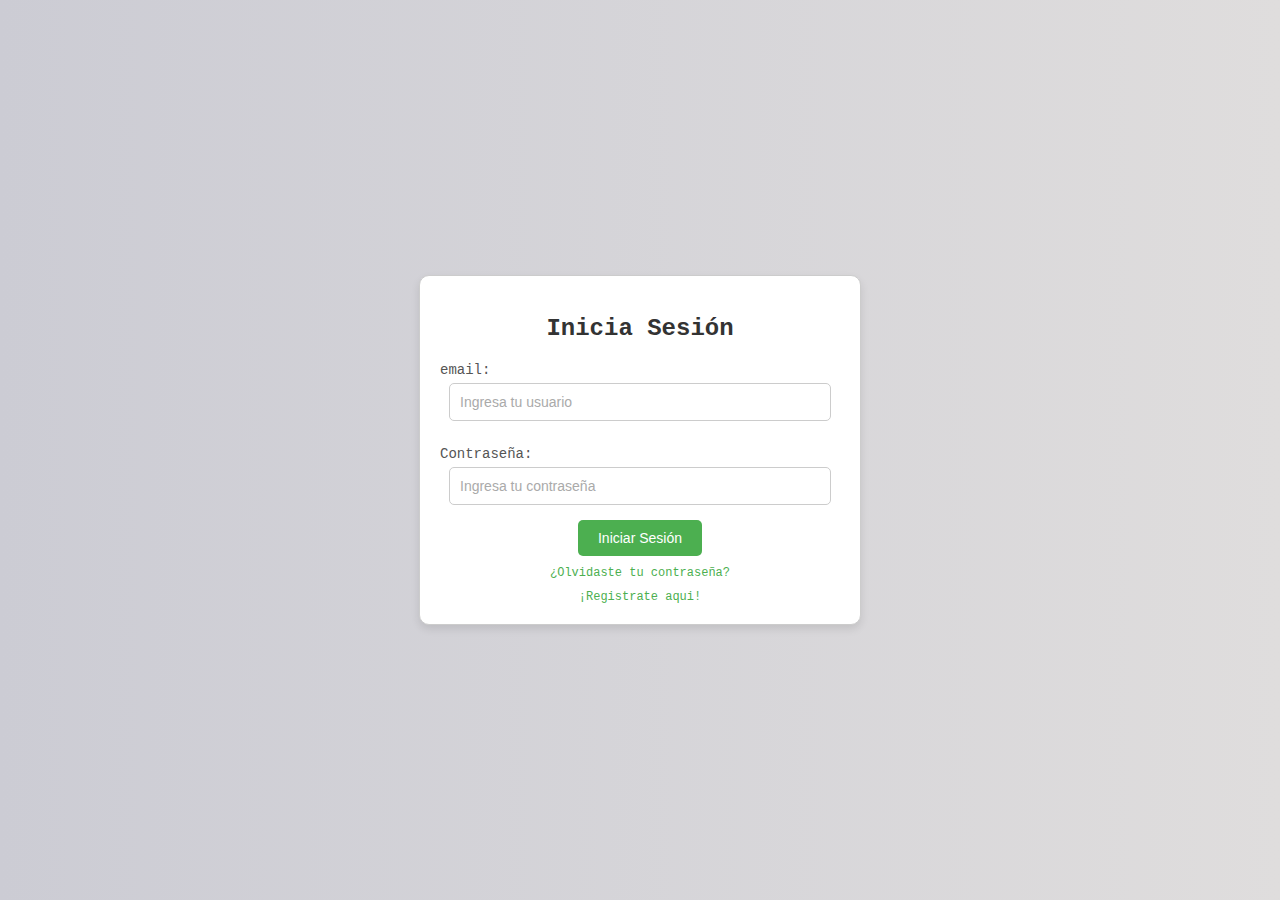
<file: index.html>
<!DOCTYPE html>
<html lang="en">
<head>
    <meta charset="UTF-8">
    <meta name="viewport" content="width=device-width, initial-scale=1.0">
    <title>Inicio de Sesión</title>
    <link rel="stylesheet" href="style.css">
</head>
<body>
    <div class="container-form">
        <h2>Inicia Sesión</h2>
        <form action="">
            <label for="Usuario">email:</label>
            <input type="email" id="email" placeholder="Ingresa tu usuario" required>
            
            <label for="Contraseña">Contraseña:</label>
            <input type="password" id="password" placeholder="Ingresa tu contraseña" required>
            
            <div class="form-actions">
                <input type="button" onclick="Usuario()" value="Iniciar Sesión" class="btn-green">
                <a href="#">¿Olvidaste tu contraseña?</a>
                <a href="registro.html">¡Registrate aqui!</a>
            </div>
        </form>
    </div>

    <script src="index.js"></script>
</body>
</html>
</file>
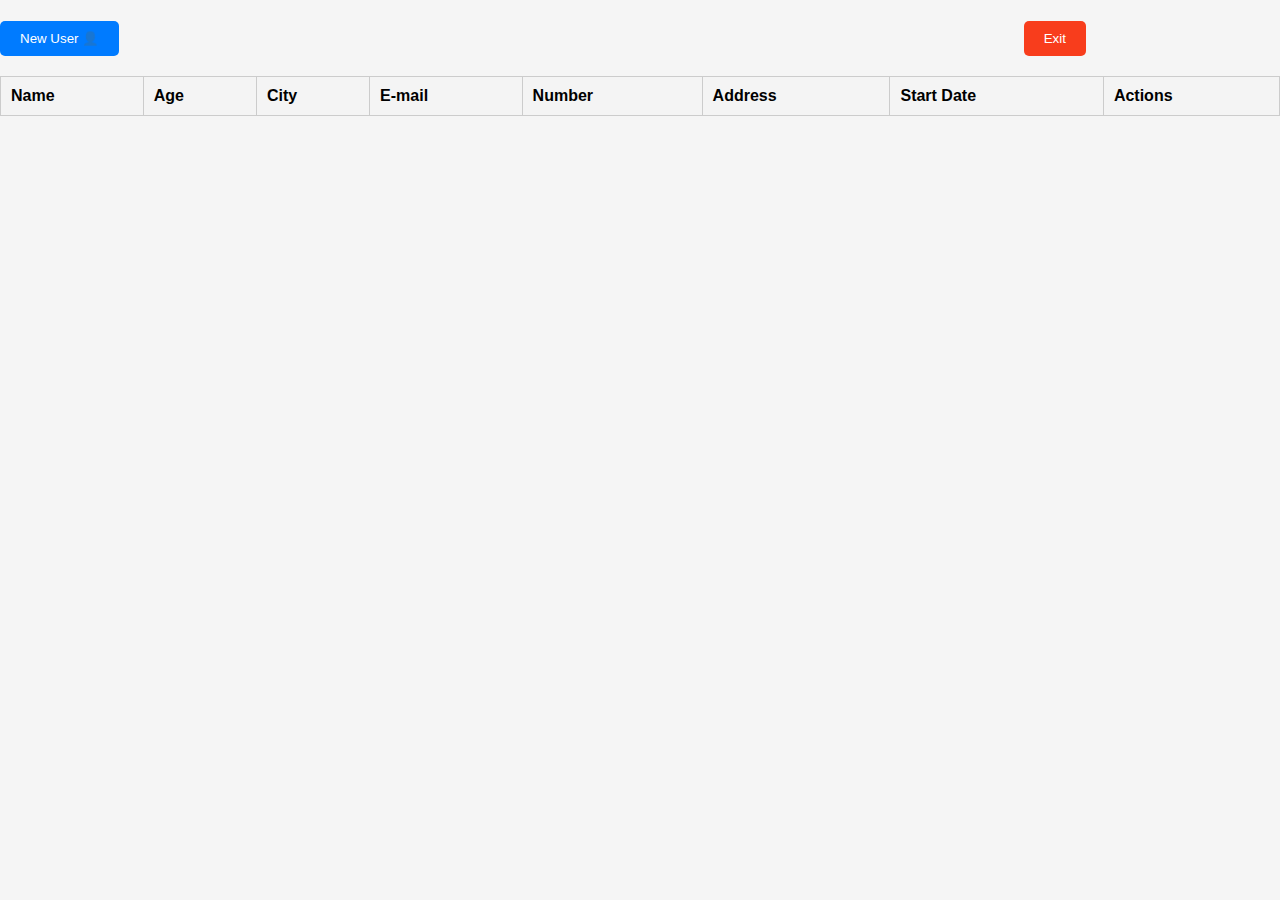
<file: modal.html>
<!DOCTYPE html>
<html lang="en">
  <head>
    <meta charset="UTF-8" />
    <meta name="viewport" content="width=device-width, initial-scale=1.0" />
    <title>Formulario Modal</title>
    <link rel="stylesheet" href="modal.css" />
  </head>
  <body>
    <h1 id="bienvenido"></h1>

    <button id="openModal" class="btn-primary">New User 👤</button>
    <button id="exitModal" class="btn-exit">Exit</button>

    <div id="modal" class="modal">
      <div class="modal-content">
        <span id="closeModal" class="close">&times;</span>
        <h2>Fill the Form</h2>
        <form>
          <div class="form-group">
            <label for="name">Name:</label>
            <input
              type="text"
              id="name"
              placeholder="Enter your name"
              required
            />
          </div>
          <div class="form-group">
            <label for="age">Age:</label>
            <input
              type="number"
              id="age"
              placeholder="Enter your age"
              required
            />
          </div>
          <div class="form-group">
            <label for="city">City:</label>
            <input
              type="text"
              id="city"
              placeholder="Enter your city"
              required
            />
          </div>
          <div class="form-group">
            <label for="email">E-mail:</label>
            <input
              type="email"
              id="email"
              placeholder="Enter your email"
              required
            />
          </div>
          <div class="form-group">
            <label for="phone">Number:</label>
            <input
              type="tel"
              id="phone"
              placeholder="Enter your phone number"
              required
            />
          </div>
          <div class="form-group">
            <label for="address">address:</label>
            <input
              type="text"
              id="address"
              placeholder="Enter your address"
              required
            />
          </div>
          <div class="form-group">
            <label for="startDate">Start Date:</label>
            <input type="date" id="startDate" required />
          </div>
          <div class="form-actions">
            <input
              type="button"
              onclick=" Registrousuario()"
              value="Iniciar Sesión"
              class="btn-green"
            />
          </div>
        </form>
      </div>
    </div>

    <h2></h2>
    <table id="userTable" border="1">
      <thead>
        <tr>
          <th>Name</th>
          <th>Age</th>
          <th>City</th>
          <th>E-mail</th>
          <th>Number</th>
          <th>Address</th>
          <th>Start Date</th>
          <th>Actions</th>
        </tr>
      </thead>
      <tbody id="userTableBody">
        <!-- Las filas se agregarán aquí dinámicamente -->
      </tbody>
    </table>

    <script src="modal.js"></script>
    <script src="user.js"></script>
  </body>
</html>
</file>
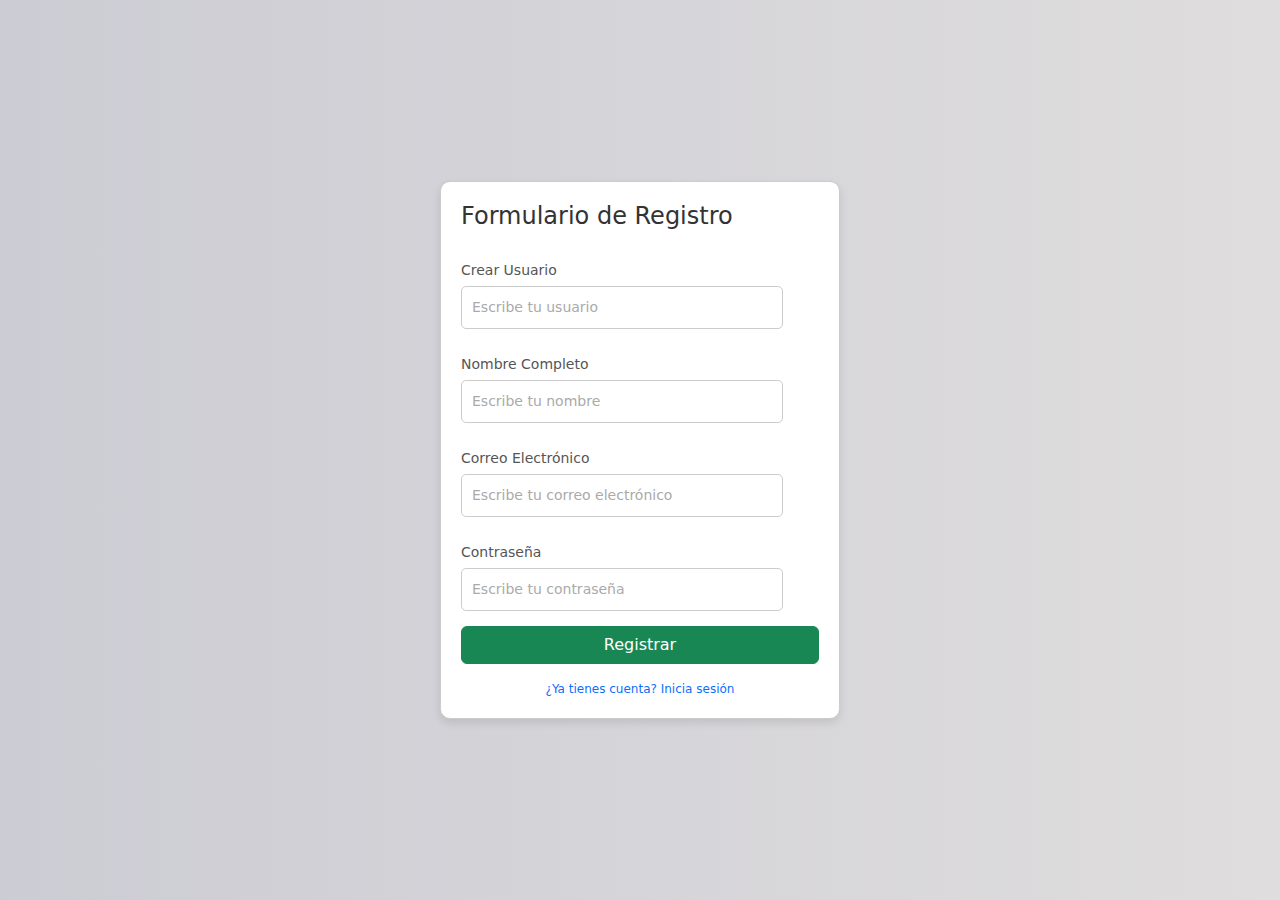
<file: registro.html>
<!DOCTYPE html>
<html lang="en">
<head>
    <meta charset="UTF-8">
    <meta name="viewport" content="width=device-width, initial-scale=1.0">
    <title>Formulario de Registro</title>
    <link rel="stylesheet" href="registro.css">
    <link href="https://cdn.jsdelivr.net/npm/bootstrap@5.3.2/dist/css/bootstrap.min.css" rel="stylesheet">

</head>
<body>
    <div class="container-form">
        <h2>Formulario de Registro</h2>
        <form>
            <label for="username">Crear Usuario</label>
            <input type="text" id="username" name="username" placeholder="Escribe tu usuario" required>

            <label for="name">Nombre Completo</label>
            <input type="text" id="name" name="name" placeholder="Escribe tu nombre" required>

            <label for="email">Correo Electrónico</label>
            <input type="text" id="email" name="email" placeholder="Escribe tu correo electrónico" required>

            <label for="password">Contraseña</label>
            <input type="password" id="password" name="password" placeholder="Escribe tu contraseña" required>

            <div class="d-grid">
                <input type="button" class="btn btn-success" value="Registrar" onclick="Registrousuario()">
            </div>
            <div class="form-actions mt-3 ">
                <a href="index.html" class="text-decoration-none text-primary">¿Ya tienes cuenta? Inicia sesión</a>
            </div>
        </form>
    </div>

    <script src="Registrousuario.js"></script>
</body>
</html>
</file>
<file: style.css>
/* Estilos generales */
body {
    background: linear-gradient(to right, rgb(204, 204, 212), rgb(223, 221, 221));
    font-family: 'Courier New', monospace;
    display: flex;
    justify-content: center;
    align-items: center;
    height: 100vh;
    margin: 0;
}

.container-form {
    max-width: 400px;
    width: 80%;
    padding: 20px;
    background-color: white;
    border: 1px solid #ccc;
    border-radius: 10px;
    box-shadow: 0 4px 8px rgba(0, 0, 0, 0.1);
    text-align: center;
}

.container-form h2 {
    margin-bottom: 20px;
    color: #333;
    font-size: 24px;
}

label {
    display: block;
    margin: 10px 0 5px;
    font-size: 14px;
    color: #555;
    text-align: left;
}

input[type="email"],
input[type="password"] {
    width: 90%;
    padding: 10px;
    margin-bottom: 15px;
    border: 1px solid #ccc;
    border-radius: 5px;
    font-size: 14px;
}

input[type="email"]::placeholder,
input[type="password"]::placeholder {
    color: #aaa;
}

input[type="email"]:focus,
input[type="password"]:focus {
    outline: none;
    border-color: #666;
    box-shadow: 0 0 5px rgba(102, 102, 102, 0.5);
}

/* Botón verde */
input[type="button"].btn-green {
    padding: 10px 20px;
    background-color: #4CAF50;
    color: white;
    border: none;
    border-radius: 5px;
    font-size: 14px;
    cursor: pointer;
    transition: background-color 0.3s ease;
}

input[type="button"].btn-green:hover {
    background-color: #45a049;
}

/* Estilos para enlaces */
a {
    font-size: 12px;
    color: #4CAF50;
    text-decoration: none;
    transition: color 0.3s ease;
}

a:hover {
    color: #3e8e41;
}

.form-actions {
    display: flex;
    flex-direction: column;
    align-items: center;
    gap: 10px;
}
</file>
<file: modal.css>
body {
    font-family: Arial, sans-serif;
    margin: 0;
    padding: 0;
    background-color: #f5f5f5;
}

.btn-primary {
    padding: 10px 20px;
    background-color: #007bff;
    color: white;
    border: none;
    border-radius: 5px;
    cursor: pointer;
}

.btn-primary:hover {
    background-color: #0056b3;
}

.modal-content {
    background-color: white;
    padding: 20px;
    border-radius: 10px;
    width: 600px; /* Ancho similar al modal de la imagen */
    max-width: 90%; /* Para adaptarse a pantallas más pequeñas */
    height: 400px; /* Altura controlada */
    position: relative;
    box-shadow: 0 4px 10px rgba(0, 0, 0, 0.3);
    overflow-y: auto; /* Permitir scroll si el contenido excede el tamaño */
}

.modal {
    display: none;
    position: fixed;
    top: 0;
    left: 0;
    width: 100%;
    height: 100%;
    background-color: rgba(0, 0, 0, 0.5);
    justify-content: center;
    align-items: center;
    z-index: 999;
}


.close {
    position: absolute;
    top: 10px;
    right: 15px;
    font-size: 24px;
    cursor: pointer;
    color: #333;
}

.close:hover {
    color: red;
}

h2 {
    text-align: center;
    color: #333;
    margin-bottom: 20px;
}

.form-group {
    margin-bottom: 15px;
    display: flex;
    flex-direction: column;
    align-items: center;
}

label {
    font-weight: bold;
    margin-bottom: 5px;
    font-size: 14px;
    text-align: left;
    width: 100%;
}

input {
    width: 100%;
    max-width: 300px; /* Ajusta el ancho del campo de entrada */
    padding: 10px;
    border: 1px solid #ccc;
    border-radius: 5px;
    box-sizing: border-box;
}

input:focus {
    outline: none;
    border-color: #007bff;
    box-shadow: 0 0 5px rgba(0, 123, 255, 0.5);
}

.form-actions {
    display: flex;
    justify-content: space-between;
    margin-top: 20px;
}

.btn-secondary {
    background-color: #6c757d;
    color: white;
    border: none;
    border-radius: 5px;
    padding: 10px 20px;
    cursor: pointer;
}

.btn-secondary:hover {
    background-color: #5a6268;
}

table {
    width: 100%;
    border-collapse: collapse;
    margin-top: 20px;
}

th, td {
    padding: 10px;
    text-align: left;
    border: 1px solid #ccc;
}

th {
    background-color: #f4f4f4;
}

td button {
    background-color: red;
    color: white;
    border: none;
    padding: 5px 10px;
    cursor: pointer;
    border-radius: 3px;
}

td button:hover {
    background-color: darkred;
}


.btn-exit{
    padding: 10px 20px;
    background-color: #f83d1c;
    color: white;
    border: none;
    border-radius: 5px;
    cursor: pointer;
    position: relative;
    left: 900px;
}

.btn-exit:hover {
    background-color: #e63c08;
}
h1{
    text-align: center;
}
</file>
<file: registro.css>
body {
    background: linear-gradient(to right, rgb(204, 204, 212), rgb(223, 221, 221));
    font-family: 'Courier New', monospace;
    display: flex;
    justify-content: center;
    align-items: center;
    height: 100vh;
    margin: 0;
}

.container-form {
    max-width: 400px;
    width: 80%;
    padding: 20px;
    background-color: white;
    border: 1px solid #ccc;
    border-radius: 10px;
    box-shadow: 0 4px 8px rgba(0, 0, 0, 0.1);
}

.container-form h2 {
    margin-bottom: 20px;
    color: #333;
    font-size: 24px;
}

label {
    display: flex;
    justify-content: flex-start;
    margin: 10px 0 5px;
    font-size: 14px;
    color: #555;
}

input[type="text"],
input[type="password"] {
    width: 90%;
    padding: 10px;
    margin-bottom: 15px;
    border: 1px solid #ccc;
    border-radius: 5px;
    font-size: 14px;
}

input[type="text"]::placeholder,
input[type="password"]::placeholder {
    color: #aaa;
}

input[type="text"]:focus,
input[type="password"]:focus {
    outline: none;
    border-color: #666;
    box-shadow: 0 0 5px rgba(102, 102, 102, 0.5);
}

.form-actions {
    display: flex;
    text-align: center;
    align-items: center;
    flex-direction: column;
}
.form-actions a{
    color: white;
}

input[type="button"]:focus {
    padding: 10px 20px;
    background-color: #4CAF50;
    color: white;
    border: none;
    border-radius: 5px;
    font-size: 14px;
    cursor: pointer;
    transition: background-color 0.3s ease;
    margin-bottom: 10px;
}

button:hover {
    background-color: #45a049;
}

a {
    font-size: 12px;
    color: #4CAF50;
    text-decoration: none;
    transition: color 0.3s ease;
}

a:hover {
    color: #3e8e41;
}
</file>
